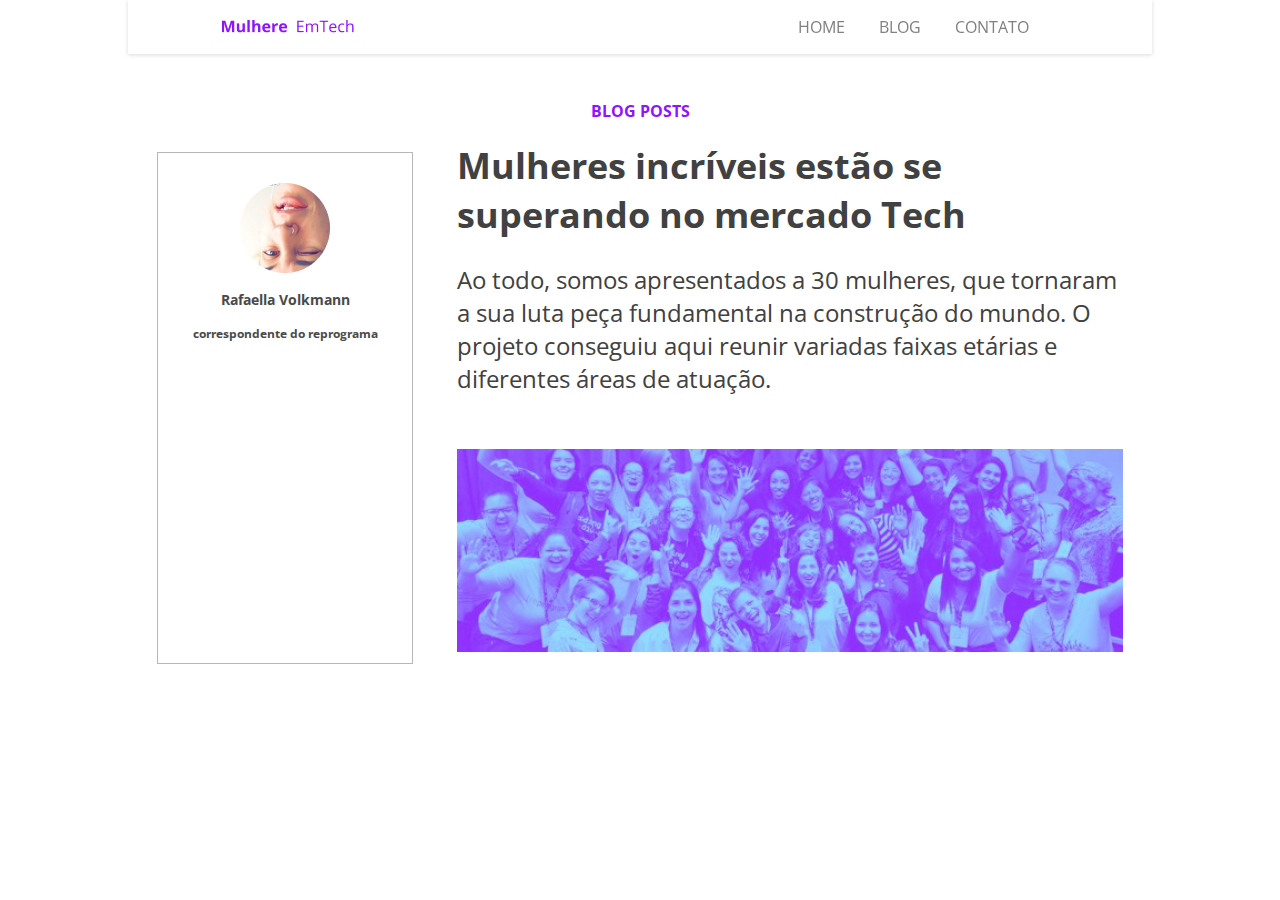
<file: index.html>
<!DOCTYPE html>
<html>
<head>
    <meta charset="utf-8">
    <title>Exercício 5 - Blog</title>
    <link href="https://fonts.googleapis.com/css?family=Open+Sans" rel="stylesheet">
    <link rel="stylesheet" href="css/style.css">
</head>
<body>

    <nav class="topbar">
        <a href="#">
            <img src="img/logo.png" alt="Logo Mulheres em Tech">
        </a>

        <ul class="menu">
            <li class="menu__item">
                <a href="#">Home</a>
            </li>
            
            <li class="menu__item">
                <a href="#">Blog</a>
            </li>

            <li class="menu__item">
                <a href="#">Contato</a>
            </li>
        </ul>
    </nav>

    <header class="header">
        <h2 class="header__titulo">BLOG POSTS</h2>
    </header>
    <aside class="lateral">
            <img class="lateral__foto-perfil" src="img/rafa.png" alt="Foto da Rafaella Volkmann">
            <h3>Rafaella Volkmann</h2>
            <h4>correspondente do reprograma</h3>
    </aside>

    <main class="principal">
            <section class="principal__conteudo">
            <h1>Mulheres incríveis estão se superando no mercado Tech</h1>

            <p>Ao todo, somos apresentados a 30 mulheres, que tornaram a sua luta peça fundamental na construção do mundo. O projeto conseguiu aqui reunir variadas faixas etárias e diferentes áreas de atuação. </p>

            <img class="principal__img" src="img/equipe.png" alt="Foto de várias mulheres">
        </section>
    </main>
</body>
</html>
</file>
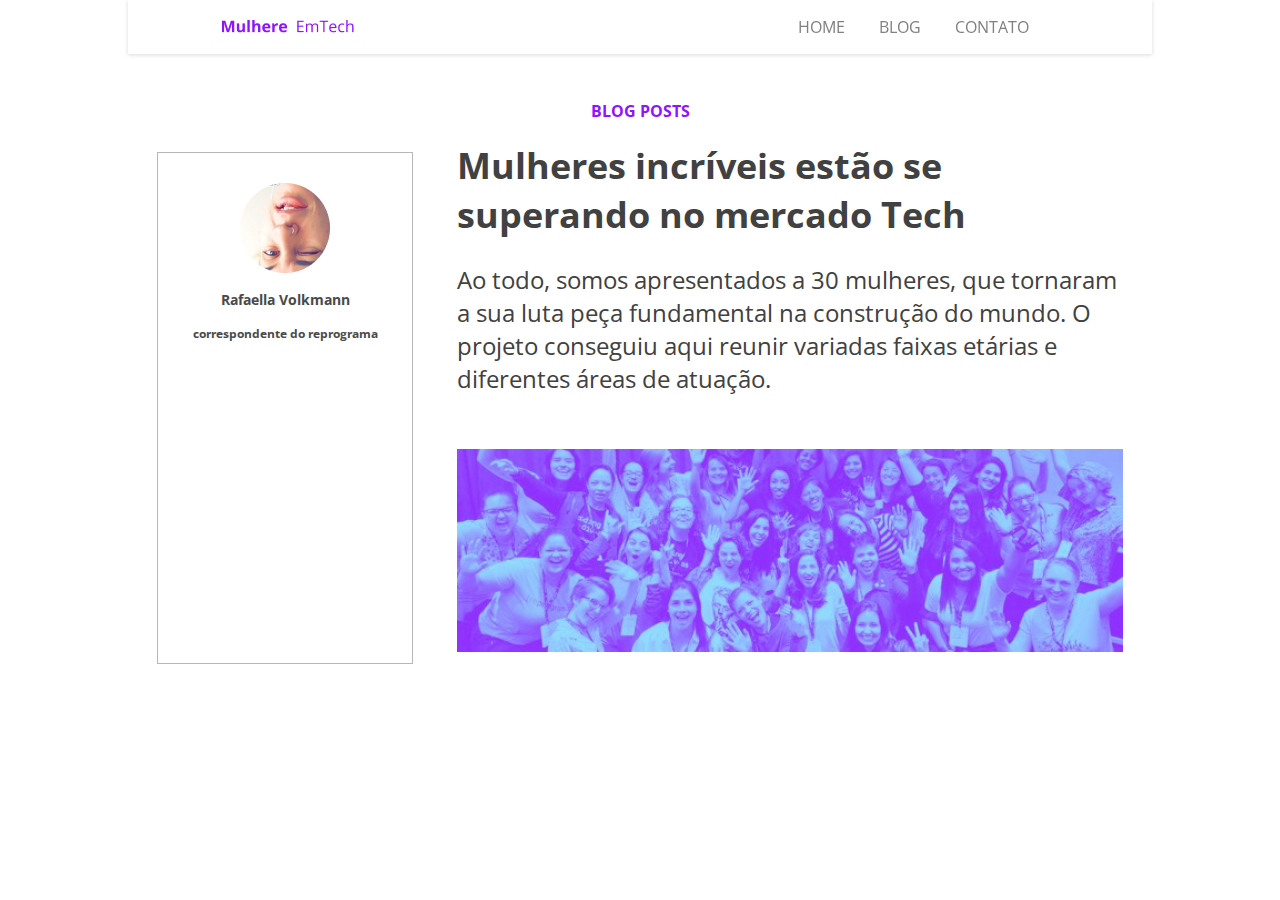
<file: responsivo/index.html>
<!DOCTYPE html>
<html>
<head>
    <meta charset="utf-8">
    <meta name="viewport" content="=device-width, initial-scale=1">
    <title>Exercício 5 - Blog</title>
    <link href="https://fonts.googleapis.com/css?family=Open+Sans" rel="stylesheet">
    <link rel="stylesheet" href="css/style.css">
</head>
<body>

    <nav class="topbar">
        <a href="#">
            <img src="img/logo.png" alt="Logo Mulheres em Tech">
        </a>

        <ul class="menu">
            <li class="menu__item">
                <a href="#">Home</a>
            </li>
            
            <li class="menu__item">
                <a href="#">Blog</a>
            </li>

            <li class="menu__item">
                <a href="#">Contato</a>
            </li>
        </ul>
    </nav>

    <header class="header">
        <h2 class="header__titulo">BLOG POSTS</h2>
    </header>
    <aside class="lateral">
            <img class="lateral__foto-perfil" src="img/rafa.png" alt="Foto da Rafaella Volkmann">
            <h3>Rafaella Volkmann</h2>
            <h4>correspondente do reprograma</h3>
    </aside>

    <main class="principal">
            <section class="principal__conteudo">
            <h1>Mulheres incríveis estão se superando no mercado Tech</h1>

            <p>Ao todo, somos apresentados a 30 mulheres, que tornaram a sua luta peça fundamental na construção do mundo. O projeto conseguiu aqui reunir variadas faixas etárias e diferentes áreas de atuação. </p>

            <img class="principal__img" src="img/equipe.png" alt="Foto de várias mulheres">
        </section>
    </main>
</body>
</html>
</file>
<file: css/style.css>
body {
    font-family: 'Open Sans', Arial, Helvetica, sans-serif;
    width: 80%;
    height: 650px;
    margin: 0 auto;
    text-align: center;
    vertical-align: middle;
}

.topbar {
    position: fixed;
    top: 0;
    width: 80%;
    background-color: white;
    box-shadow: 0 1px 4px rgba(0, 0, 0, .15);
}

a {
    text-decoration: none;
}

.menu {
    display: inline-block;
    margin-left: 400px;
}

.menu__item {
    display: inline;
    list-style: none;
    margin-right: 30px;
}

.menu__item a{
    color: grey;
    text-transform: uppercase;
}

.header__titulo {
    color: #9013FE;
    font-size: 16px;
    text-align: center;
    margin: 100px auto 30px auto;
}

.lateral {
    display: inline-block;
    width: 25%;
    height: 512px;
    margin-right: 40px;
    font-size: 10px;
    border: 1px solid rgb(184, 182, 182);
    padding: 30px;
    color: #4A4A4A;
    box-sizing: border-box;
}

.lateral {
    font-weight: lighter;
    vertical-align: top;

}

.lateral h3 {
    font-size: 14px;
}
.lateral h4 {
    font-size: 12px;
}

.principal {
    display: inline-block;
    width: 65%;
    height: 580px;
    font-size: 14px;
    text-align: left;
}

.principal__conteudo {
    color: rgb(65, 65, 65);
    margin-top: -35px;
}

.principal__conteudo h1 {
    font-size: 36px;
}

.principal__conteudo p {
    font-size: 24px;
}
.principal__img {
    width: 100%;
    margin-top: 30px;
}
</file>
<file: responsivo/css/style.css>
body {
    font-family: 'Open Sans', Arial, Helvetica, sans-serif;
    width: 80%;
    height: 650px;
    margin: 0 auto;
    text-align: center;
    vertical-align: middle;
}

.topbar {
    position: fixed;
    top: 0;
    width: 80%;
    background-color: white;
    box-shadow: 0 1px 4px rgba(0, 0, 0, .15);
}

a {
    text-decoration: none;
}

.menu {
    display: inline-block;
    margin-left: 400px;
}

.menu__item {
    display: inline;
    list-style: none;
    margin-right: 30px;
}

.menu__item a{
    color: grey;
    text-transform: uppercase;
}


.header__titulo {
    color: #9013FE;
    font-size: 16px;
    text-align: center;
    margin: 100px auto 30px auto;
}

.lateral {
    display: inline-block;
    width: 25%;
    height: 512px;
    margin-right: 40px;
    font-size: 10px;
    border: 1px solid rgb(184, 182, 182);
    padding: 30px;
    color: #4A4A4A;
    box-sizing: border-box;
}

.lateral {
    font-weight: lighter;
    vertical-align: top;

}

.lateral h3 {
    font-size: 14px;
}
.lateral h4 {
    font-size: 12px;
}

.principal {
    display: inline-block;
    width: 65%;
    height: 580px;
    font-size: 14px;
    text-align: left;
}

.principal__conteudo {
    color: rgb(65, 65, 65);
    margin-top: -35px;
}

.principal__conteudo h1 {
    font-size: 36px;
}

.principal__conteudo p {
    font-size: 24px;
}
.principal__img {
    width: 100%;
    margin-top: 30px;
}

@media (max-width: 800px) {
    .lateral, .menu {
        display: none;
    }

    .principal__conteudo h1{
        font-size: 22px;
    }

    .principal__conteudo p{
        font-size: 16px;
    }

    .topbar {
        margin-top: 50px;
    }
}
</file>
